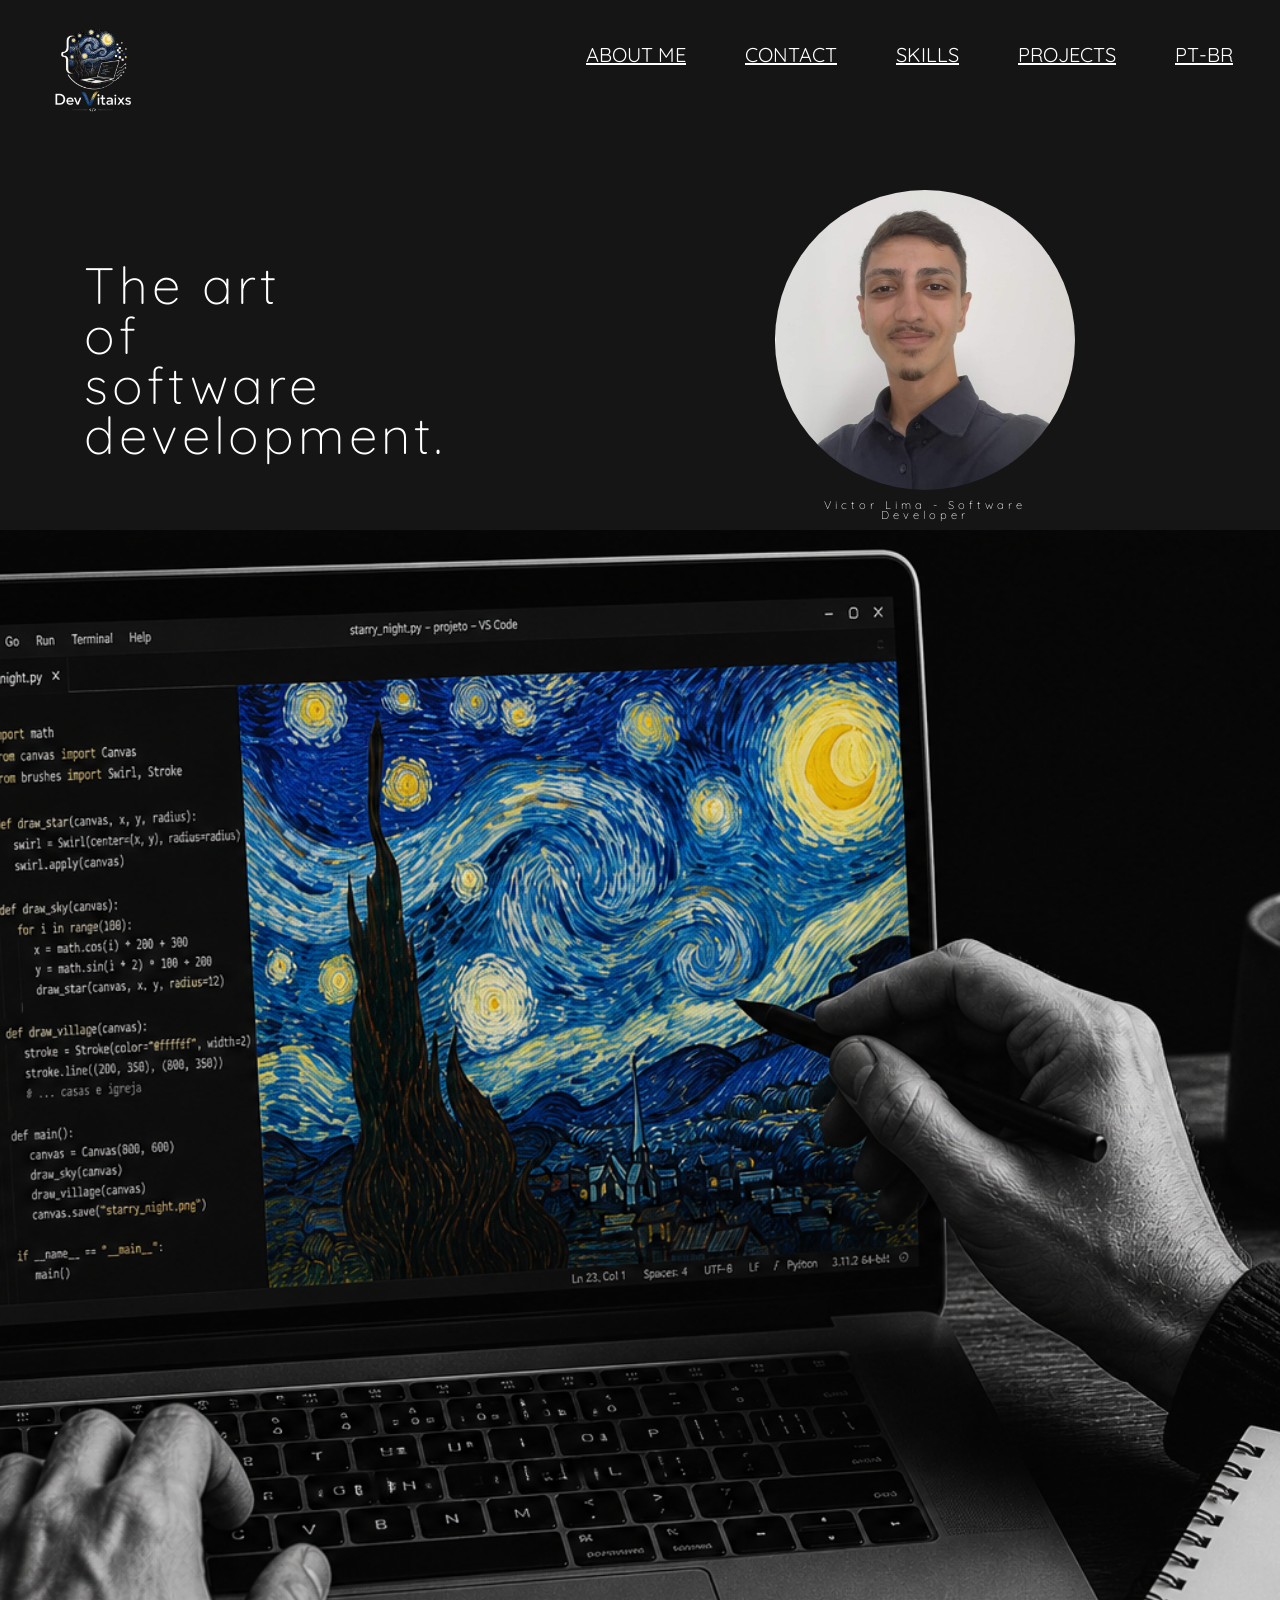
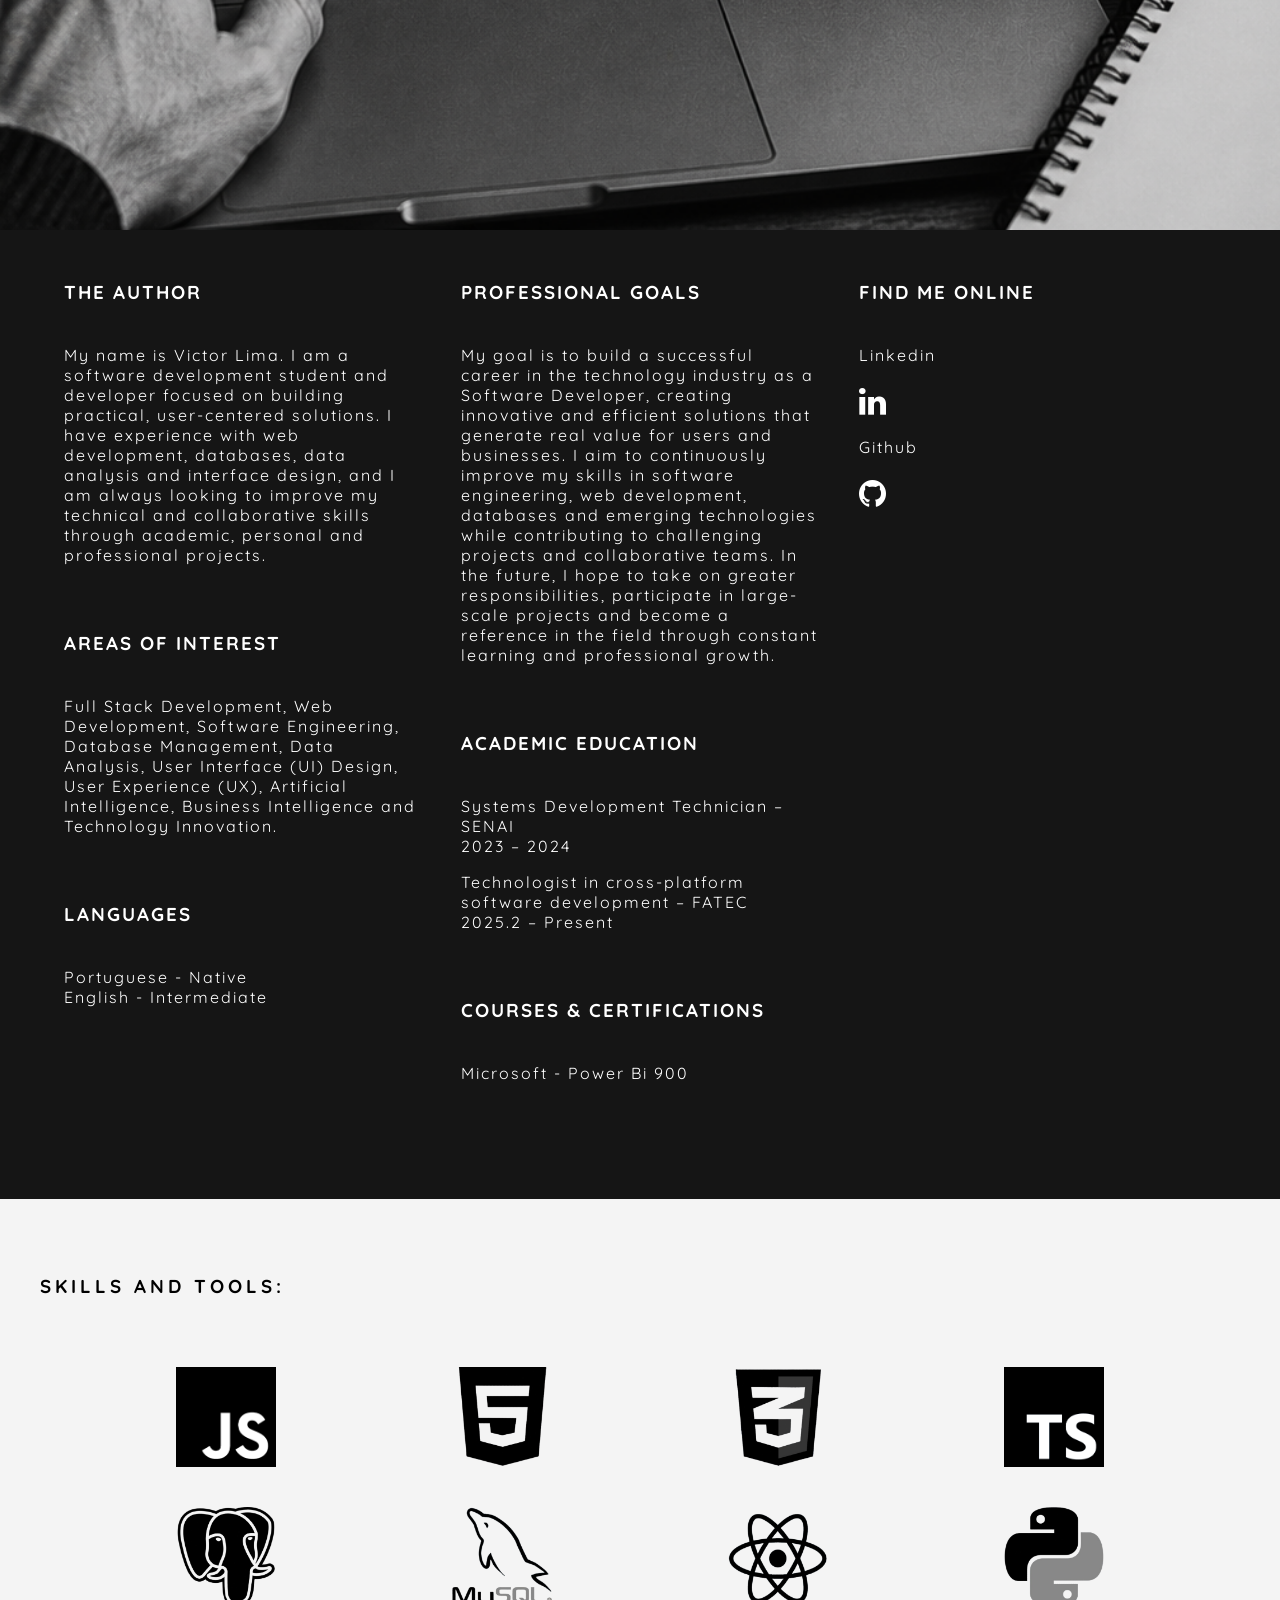
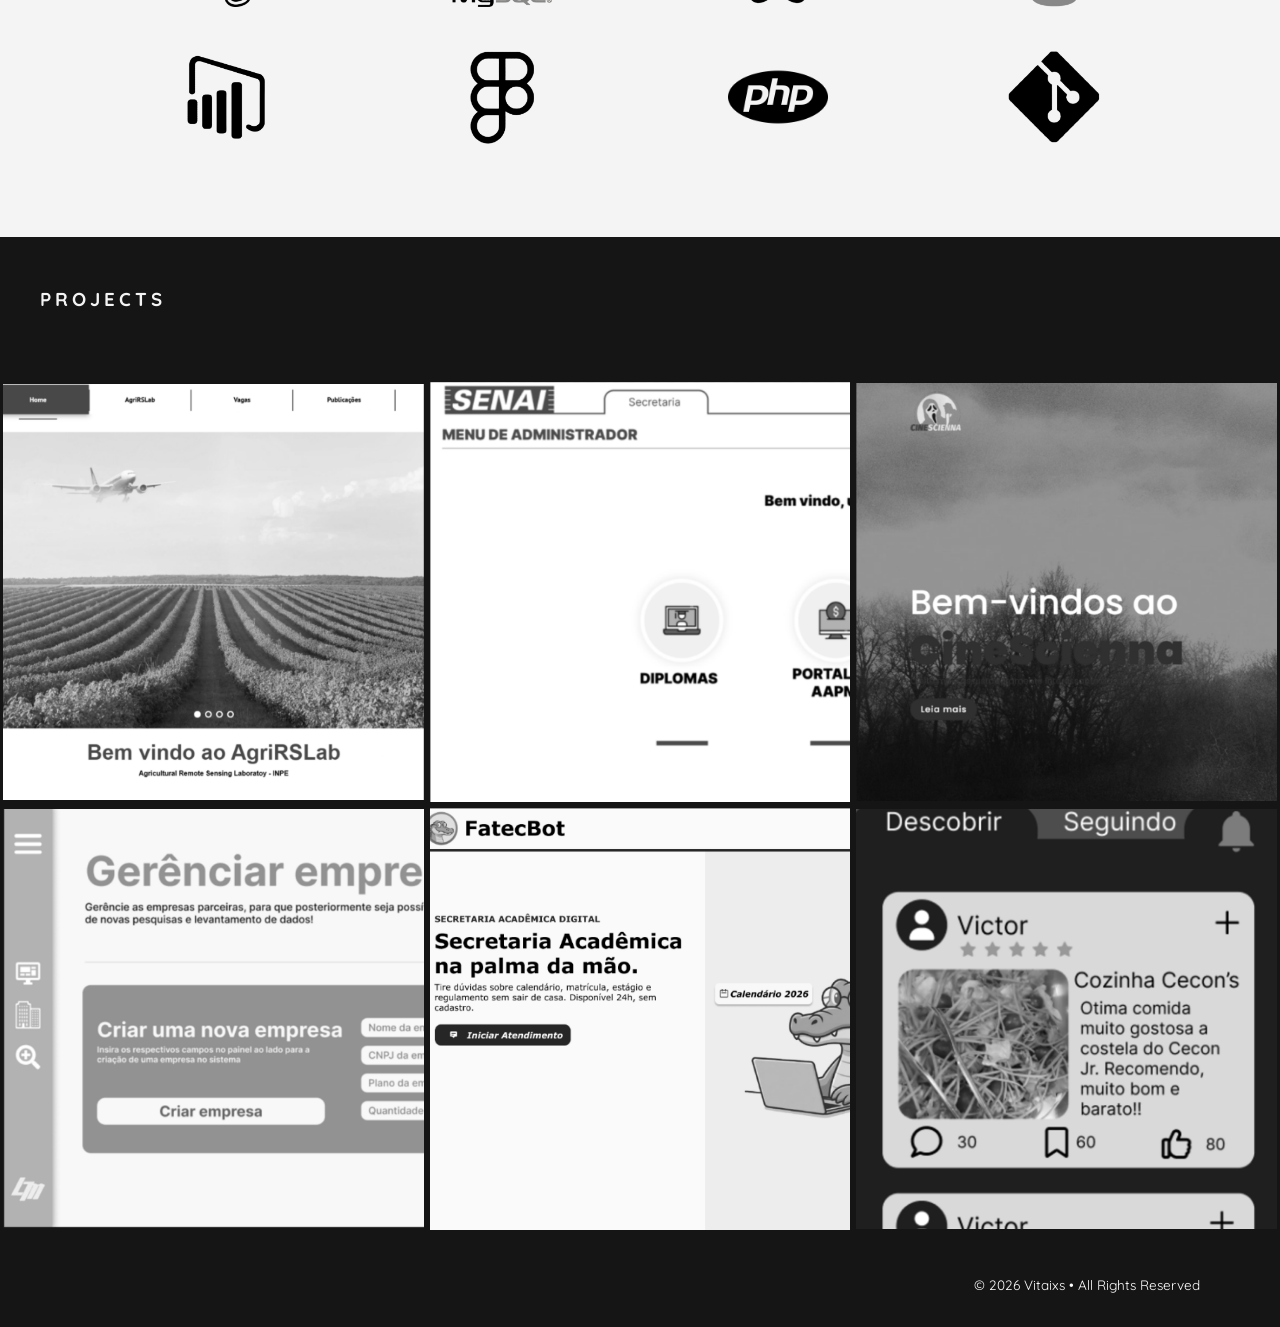
<file: docs/index.html>
<!DOCTYPE html>
<html lang="pt-BR">
<head>
<meta charset="UTF-8">
<meta name="viewport" content="width=device-width, initial-scale=1.0">
<title>Dev Vitaixs - Portfolio</title>
<link rel="stylesheet" href="style.css">
<link rel="icon" type="image/png" href="assets/Logo.png">
</head>
<body>

<header>
<nav>
<div class="logo-box">
<h1 class="logo">
<a class="a-logo" href="">
<img id="menuIcon" src="assets/Logo.png">
</a>
</h1>
</div>

<ul class="ul-0">
<li class="li-0"><a class="a-0" href="#container-4">about me</a></li>
<li class="li-0"><a class="a-0" href="#container-5">contact</a></li>
<li class="li-0"><a class="a-0" href="#container-2">skills</a></li>
<li class="li-0"><a class="a-0" href="#container-3">projects</a></li>
<li class="li-0"><a class="a-0" href="pt-br/index.html">PT-BR</a></li>
</ul>
</nav>
</header>

<div class="textBox">
<div>
<p>The art of software development.</p>
</div>

<div class="profile-pic">
<img src="assets/ProfilePic.jfif" alt="Profile">
<p class="subtitle">Victor Lima - Software Developer</p>
</div>
</div>

<div id="container-1" class="container-fluid"></div>
<div id="container-4">

<section class="about">
<h3>THE AUTHOR</h3>

<p>
My name is Victor Lima. I am a software development student and developer focused on building practical, user-centered solutions. I have experience with web development, databases, data analysis and interface design, and I am always looking to improve my technical and collaborative skills through academic, personal and professional projects.
</p>

<h3>AREAS OF INTEREST</h3>
<p>
Full Stack Development, Web Development, Software Engineering, Database Management, Data Analysis, User Interface (UI) Design, User Experience (UX), Artificial Intelligence, Business Intelligence and Technology Innovation.
</p>

<h3>LANGUAGES</h3>
    <p>
        Portuguese - Native<br>
        English - Intermediate
    </p>

</section>

<section class="about">
<h3>PROFESSIONAL GOALS</h3>
<p>
My goal is to build a successful career in the technology industry as a Software Developer, creating innovative and efficient solutions that generate real value for users and businesses. I aim to continuously improve my skills in software engineering, web development, databases and emerging technologies while contributing to challenging projects and collaborative teams. In the future, I hope to take on greater responsibilities, participate in large-scale projects and become a reference in the field through constant learning and professional growth.
</p>

    <h3>ACADEMIC EDUCATION</h3>
    <p>
Systems Development Technician – SENAI<br>
2023 – 2024
</p>

<p>
Technologist in cross-platform software development – FATEC<br>
2025.2 – Present
</p>

    <h3>COURSES & CERTIFICATIONS</h3>
    <p>
        Microsoft - Power Bi 900
    </p>

</section>

<section class="about" id="container-5">

<h3>FIND ME ONLINE</h3>
<p>
        Linkedin
</p>
<a href="https://www.linkedin.com/in/victorcoutinhodelimamartins/" class="social-icon" target="_blank">
<i class="fa fa-linkedin"></i>
</a>
<br>
<p>
        Github
</p>
<a href="https://github.com/Vitaixs" class="social-icon" target="_blank">
<i class="fa fa-github"></i>
</a>

</section>

</div>
<div id="container-2" class="container-fluid">

<div class="row header">
<div class="col-xs-12">
<h3>SKILLS AND TOOLS:</h3>
</div>
</div>

<div class="row skills-block">
<div class="row-skills-icons">
<img src="assets/JSLogo.png">
<img src="assets/htmlLogo.png">
<img src="assets/csslogo.png">
<img src="assets/TSLogo.png">
</div>

<div class="row-skills-icons">
<img src="assets/postgresqlLogo.png">
<img src="assets/mysqllogo.png">
<img src="assets/ReactLogo.png">
<img src="assets/pythonLogo.png">
</div>

<div class="row-skills-icons">
<img src="assets/BILogo.png">
<img src="assets/FigmaLogo.png">
<img src="assets/PHPLogo.webp">
<img src="assets/GitLogo.png">
</div>
</div>
</div>

<div id="container-3">
<h3>PROJECTS</h3>

<ul id="grid">

<li>
<a class="gridCell" href="#" onclick="openProjectModal('Website for the remote sensing laboratory.','Fatec - Academic Project','College - First semester','Web platform developed to showcase and organize AgrirsLab projects in a clear and accessible way. The system was designed as a digital portfolio, allowing users to explore project information, objectives, technologies and results through an intuitive and responsive interface.','Experience as a scrum master, front-end developer, and designer.','HTML, CSS, JS, Figma & POSTGRESQL','https://github.com/NightHawksDevelopers/ABP-1'); return false;">
<img class="gridImg" src="assets/Projeto1.png">
<span class="gridOverlay"></span>
<span class="gridText">View Project</span>
</a>
</li>

<li>
<a class="gridCell" href="#" onclick="openProjectModal('Facilitator for the school office.','Senai - Academic Project','Technical course - Fouth semester','Administrative management system developed to streamline and optimize internal processes within the SENAI secretary office. The platform centralized information and automated routine tasks, reducing manual work and improving the efficiency of administrative operations.','Front-end development and design','Tailwind, laravel, Figma','https://github.com/Tao0zz/secretaria-senai'); return false;">
<img class="gridImg" src="assets/Projeto2.png">
<span class="gridOverlay"></span>
<span class="gridText">View Project</span>
</a>
</li>

<li>
<a class="gridCell" href="#" onclick="openProjectModal('Website about horror movies','Senai - Academic Project','Technical course - Second semester','Online discussion platform developed for horror movie enthusiasts to share opinions, reviews and recommendations. The forum allows users to create topics, interact with the community and explore discussions about classic and contemporary horror productions in an organized and engaging environment.','Experience as a scrum master, front-end developer, and back-end developer.','HTML, CSS, JS & PHP','https://github.com/Vitaixs/sprint3'); return false;">
<img class="gridImg" src="assets/Projeto3.png">
<span class="gridOverlay"></span>
<span class="gridText">View Project</span>
</a>
</li>

<li>
<a class="gridCell" href="#" onclick="openProjectModal('LiderMed System','Professional Project','Does not apply','Web-based research platform developed to support the organization, consultation and analysis of medicinal information. The system provides a centralized environment for accessing research data, facilitating the study of treatments, substances and medical findings through an intuitive and structured interface.','Front-end development and design','Figma, HTML & CSS','https://www.figma.com/proto/XLZPw4Iag6ITmfm8Nv0rMG/L%C3%ADderMed-Forms?node-id=1-2&p=f&t=FfQxaXXuGOvRip0b-0&scaling=min-zoom&content-scaling=fixed&page-id=0%3A1&starting-point-node-id=1%3A2'); return false;">
<img class="gridImg" src="assets/Projeto4.png">
<span class="gridOverlay"></span>
<span class="gridText">View Project</span>
</a>
</li>

<li>
<a class="gridCell" href="#" onclick="openProjectModal('FatecBOT','Fatec - Academic Project','College - Second semester','Academic chatbot developed to assist students of Fatec Jacareí by providing quick and accessible information about academic procedures, schedules, courses, enrollment, documentation and other services offered by the institution. The system was designed to improve communication between students and the secretary office, reducing response times and increasing access to information.','Front-end development','TS, React, Figma & PostgreSQL','https://github.com/seliganessesdevs012/FATECBOT-ABP'); return false;">
<img class="gridImg" src="assets/Projeto5.png">
<span class="gridOverlay"></span>
<span class="gridText">View Project</span>
</a>
</li>

<li>
<a class="gridCell" href="#" onclick="openProjectModal('Mestre Cuca','Fatec - Academic Project','College - First semester','Mobile application prototype designed to help users discover, evaluate and share experiences about restaurants. The interface was developed with a focus on usability and visual appeal, allowing users to browse establishments, view ratings, read reviews and find recommendations based on their preferences.','Design','Figma','https://www.figma.com/proto/P234EpFpunwOB1BFlCwj3z/Mestre-Cuca?node-id=0-1&p=f&t=GQ3kw3iGxW8ZH1jW-0&scaling=scale-down&content-scaling=fixed&page-id=0%3A1'); return false;">
<img class="gridImg" src="assets/Projeto6.png">
<span class="gridOverlay"></span>
<span class="gridText">View Project</span>
</a>
</li>

</ul>
</div>



<div id="projectModal" class="modal">
<div class="modal-content">

<span class="close" onclick="closeProjectModal()">&times;</span>

<h2 id="modalTitle"></h2>

<p><strong>Project Type:</strong> <span id="modalCategory"></span></p>
<p><strong>Semester:</strong> <span id="modalSemester"></span></p>
<p><strong>Description:</strong> <span id="modalDescription"></span></p>
<p><strong>Personal Contribution:</strong> <span id="modalContribution"></span></p>
<p><strong>Technologies:</strong> <span id="modalTech"></span></p>

<a id="modalRepo" target="_blank">View Project</a>

</div>
</div>

<footer>
<p>© 2026 Vitaixs • All Rights Reserved</p>
</footer>

<script>
function openProjectModal(title,category,semester,description,contribution,tech,repo){
document.getElementById("modalTitle").innerText=title;
document.getElementById("modalCategory").innerText=category;
document.getElementById("modalSemester").innerText=semester;
document.getElementById("modalDescription").innerText=description;
document.getElementById("modalContribution").innerText=contribution;
document.getElementById("modalTech").innerText=tech;
document.getElementById("modalRepo").href=repo;
document.getElementById("projectModal").style.display="flex";
}

function closeProjectModal(){
document.getElementById("projectModal").style.display="none";
}

window.onclick=function(event){
const modal=document.getElementById("projectModal");
if(event.target===modal){
closeProjectModal();
}
}
</script>

</body>
</html>
</file>
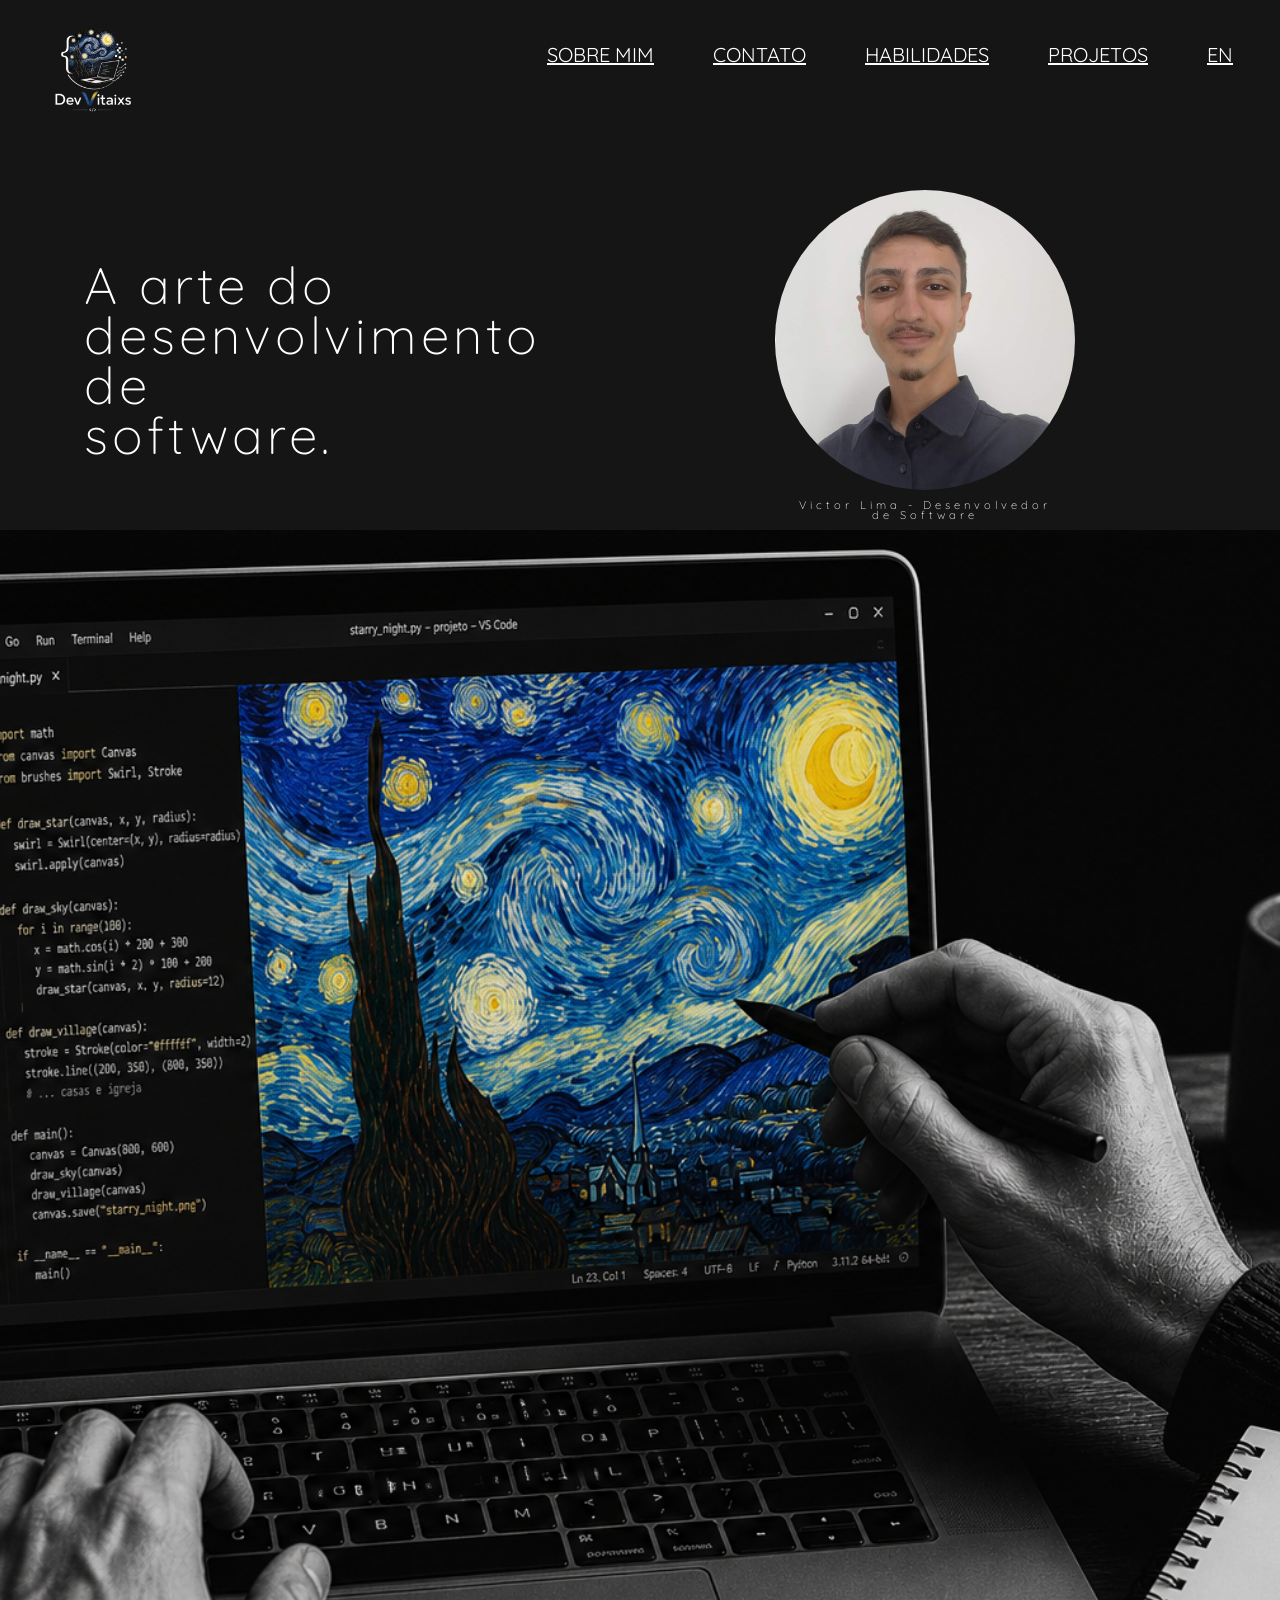
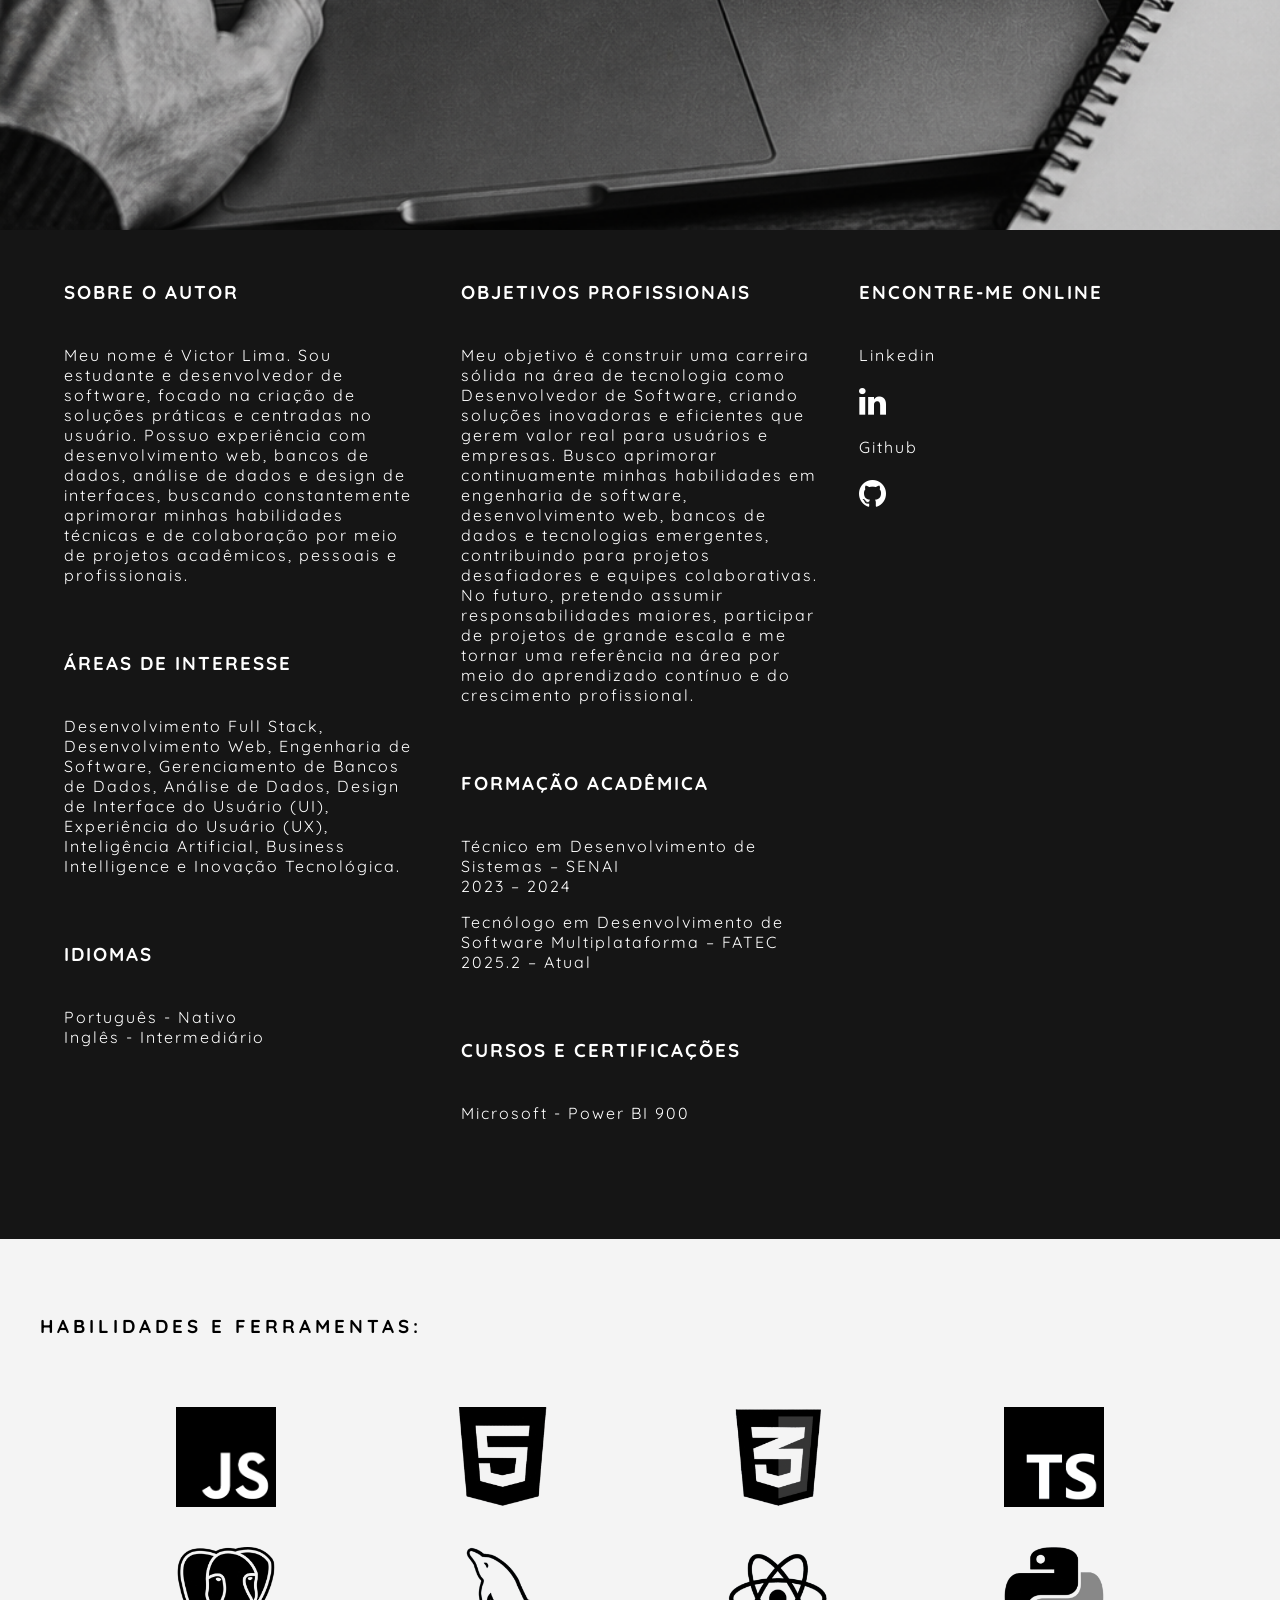
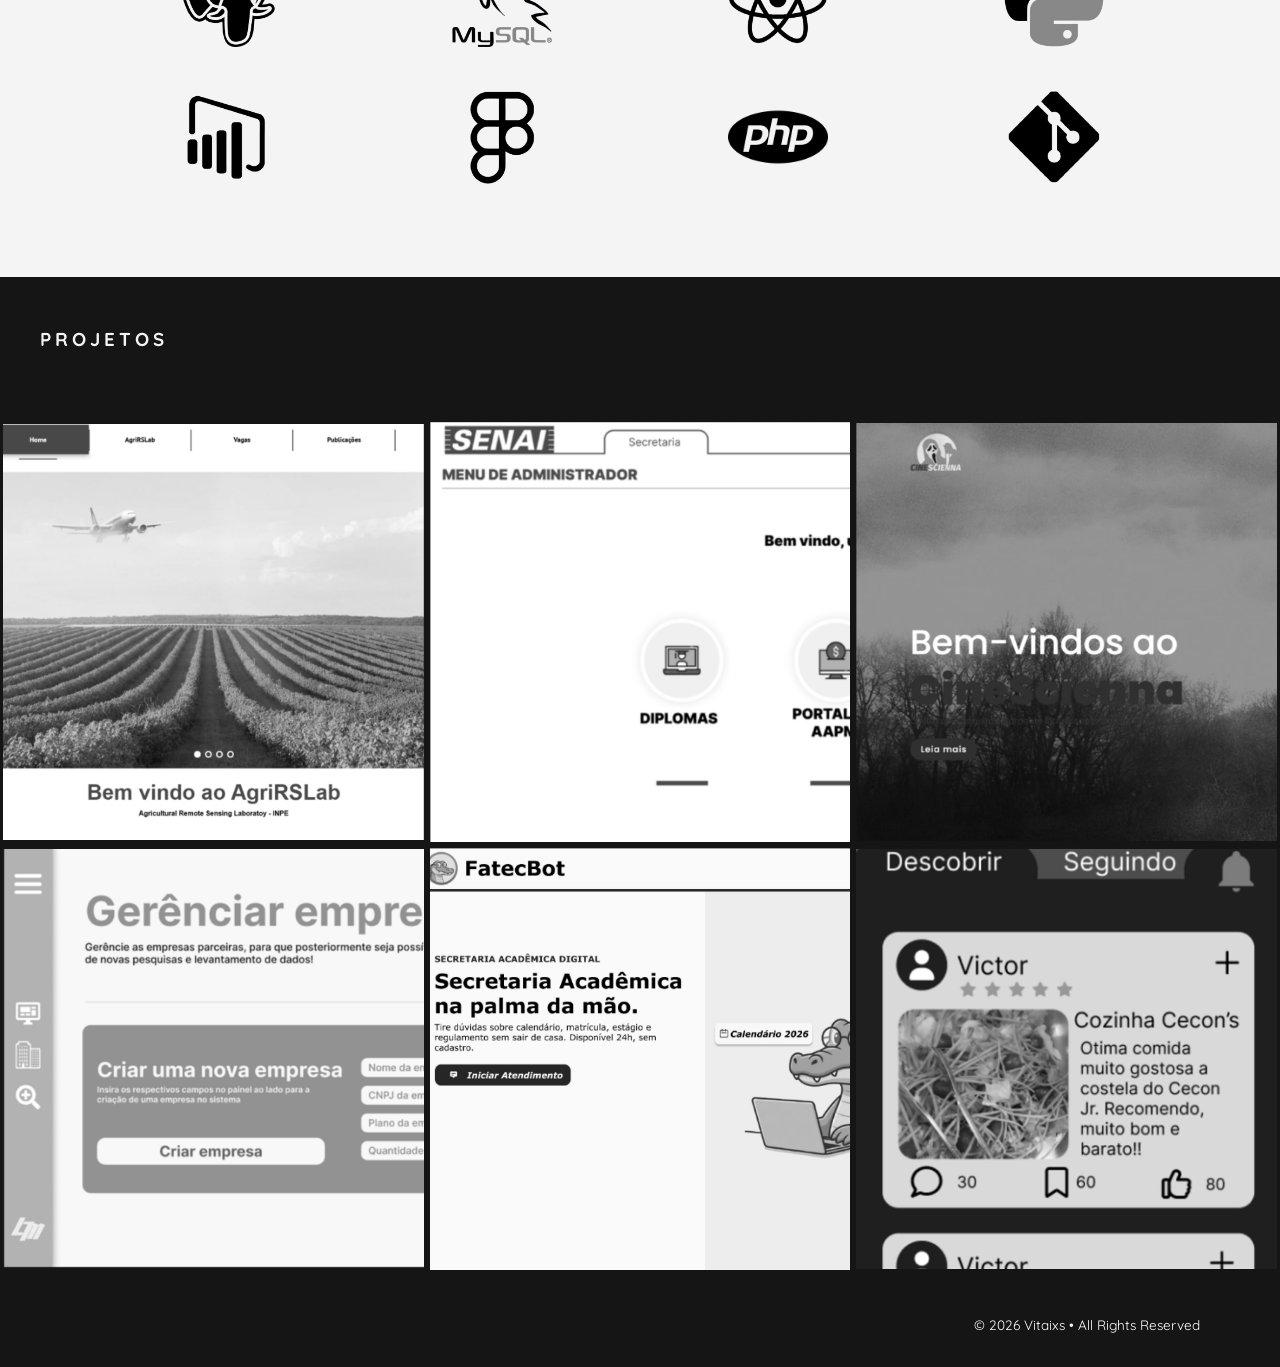
<file: docs/pt-br/index.html>
<!DOCTYPE html>
<html lang="pt-BR">
<head>
<meta charset="UTF-8">
<meta name="viewport" content="width=device-width, initial-scale=1.0">
<title>Dev Vitaixs - Portfolio</title>
<link rel="stylesheet" href="style.css">
<link rel="icon" type="image/png" href="assets/Logo.png">
</head>
<body>

<header>
<nav>
<div class="logo-box">
<h1 class="logo">
<a class="a-logo" href="">
<img id="menuIcon" src="assets/Logo.png">
</a>
</h1>
</div>

<ul class="ul-0">
<li class="li-0"><a class="a-0" href="#container-4">sobre mim</a></li>
<li class="li-0"><a class="a-0" href="#container-5">contato</a></li>
<li class="li-0"><a class="a-0" href="#container-2">habilidades</a></li>
<li class="li-0"><a class="a-0" href="#container-3">projetos</a></li>
<li class="li-0"><a class="a-0" href="../index.html">EN</a></li>
</ul>
</nav>
</header>

<div class="textBox">
<div>
<p>A arte do desenvolvimento de software.</p>
</div>

<div class="profile-pic">
<img src="assets/ProfilePic.jfif" alt="Profile">
<p class="subtitle">Victor Lima - Desenvolvedor de Software</p>
</div>
</div>

<div id="container-1" class="container-fluid"></div>
<div id="container-4">

<section class="about">
<h3>SOBRE O AUTOR</h3>

<p>
Meu nome é Victor Lima. Sou estudante e desenvolvedor de software, focado na criação de soluções práticas e centradas no usuário. Possuo experiência com desenvolvimento web, bancos de dados, análise de dados e design de interfaces, buscando constantemente aprimorar minhas habilidades técnicas e de colaboração por meio de projetos acadêmicos, pessoais e profissionais.
</p>

<h3>ÁREAS DE INTERESSE</h3>
<p>
Desenvolvimento Full Stack, Desenvolvimento Web, Engenharia de Software, Gerenciamento de Bancos de Dados, Análise de Dados, Design de Interface do Usuário (UI), Experiência do Usuário (UX), Inteligência Artificial, Business Intelligence e Inovação Tecnológica.
</p>

<h3>IDIOMAS</h3>
<p>
Português - Nativo<br>
Inglês - Intermediário
</p>

</section>

<section class="about">
<h3>OBJETIVOS PROFISSIONAIS</h3>

<p>
Meu objetivo é construir uma carreira sólida na área de tecnologia como Desenvolvedor de Software, criando soluções inovadoras e eficientes que gerem valor real para usuários e empresas. Busco aprimorar continuamente minhas habilidades em engenharia de software, desenvolvimento web, bancos de dados e tecnologias emergentes, contribuindo para projetos desafiadores e equipes colaborativas. No futuro, pretendo assumir responsabilidades maiores, participar de projetos de grande escala e me tornar uma referência na área por meio do aprendizado contínuo e do crescimento profissional.
</p>

<h3>FORMAÇÃO ACADÊMICA</h3>

<p>
Técnico em Desenvolvimento de Sistemas – SENAI<br>
2023 – 2024
</p>

<p>
Tecnólogo em Desenvolvimento de Software Multiplataforma – FATEC<br>
2025.2 – Atual
</p>

<h3>CURSOS E CERTIFICAÇÕES</h3>

<p>
Microsoft - Power BI 900
</p>

</section>

<section class="about" id="container-5">

<h3>ENCONTRE-ME ONLINE</h3>

<p>
        Linkedin
</p>
<a href="https://www.linkedin.com/in/victorcoutinhodelimamartins/" class="social-icon" target="_blank">
<i class="fa fa-linkedin"></i>
</a>
<br>
<p>
        Github
</p>
<a href="https://github.com/Vitaixs" class="social-icon" target="_blank">
<i class="fa fa-github"></i>
</a>

</section>

</div>
<div id="container-2" class="container-fluid">

<div class="row header">
<div class="col-xs-12">
<h3>HABILIDADES E FERRAMENTAS:</h3>
</div>
</div>

<div class="row skills-block">
<div class="row-skills-icons">
<img src="assets/JSLogo.png">
<img src="assets/htmlLogo.png">
<img src="assets/csslogo.png">
<img src="assets/TSLogo.png">
</div>

<div class="row-skills-icons">
<img src="assets/postgresqlLogo.png">
<img src="assets/mysqllogo.png">
<img src="assets/ReactLogo.png">
<img src="assets/pythonLogo.png">
</div>

<div class="row-skills-icons">
<img src="assets/BILogo.png">
<img src="assets/FigmaLogo.png">
<img src="assets/PHPLogo.webp">
<img src="assets/GitLogo.png">
</div>
</div>
</div>

<div id="container-3">
<h3>PROJETOS</h3>

<ul id="grid">

<li>
<a class="gridCell" href="#" onclick="openProjectModal(
'Website para o laboratório de sensoriamento remoto',
'Fatec - Projeto Acadêmico',
'Faculdade - Primeiro semestre',
'Plataforma web desenvolvida para apresentar e organizar os projetos do AgrirsLab de forma clara e acessível. O sistema foi projetado como um portfólio digital, permitindo que os usuários explorem informações dos projetos, objetivos, tecnologias e resultados por meio de uma interface intuitiva e responsiva.',
'Experiência como Scrum Master, desenvolvedor front-end e designer.',
'HTML, CSS, JS, Figma e PostgreSQL',
'https://github.com/NightHawksDevelopers/ABP-1'
); return false;">
<img class="gridImg" src="assets/Projeto1.png">
<span class="gridOverlay"></span>
<span class="gridText">Ver projeto</span>
</a>
</li>

<li>
<a class="gridCell" href="#" onclick="openProjectModal(
'Facilitador para a secretaria escolar',
'SENAI - Projeto Acadêmico',
'Curso Técnico - Quarto semestre',
'Sistema de gestão administrativa desenvolvido para otimizar processos internos da secretaria do SENAI. A plataforma centraliza informações e automatiza tarefas rotineiras, reduzindo trabalho manual e aumentando a eficiência das operações administrativas.',
'Desenvolvimento front-end e design.',
'Tailwind, Laravel e Figma',
'https://github.com/Tao0zz/secretaria-senai'
); return false;">
<img class="gridImg" src="assets/Projeto2.png">
<span class="gridOverlay"></span>
<span class="gridText">Ver projeto</span>
</a>
</li>

<li>
<a class="gridCell" href="#" onclick="openProjectModal(
'Website sobre filmes de terror',
'SENAI - Projeto Acadêmico',
'Curso Técnico - Segundo semestre',
'Plataforma de discussão online desenvolvida para entusiastas de filmes de terror compartilharem opiniões, críticas e recomendações. O fórum permite que os usuários criem tópicos, interajam com a comunidade e explorem discussões sobre produções de terror clássicas e contemporâneas em um ambiente organizado e envolvente.',
'Experiência como Scrum Master, desenvolvedor front-end e back-end.',
'HTML, CSS, JS & PHP',
'https://github.com/Vitaixs/sprint3'
); return false;">
<img class="gridImg" src="assets/Projeto3.png">
<span class="gridOverlay"></span>
<span class="gridText">Ver projeto</span>
</a>
</li>

<li>
<a class="gridCell" href="#" onclick="openProjectModal(
'Sistema LiderMed',
'Projeto Profissional',
'Não se aplica',
'Plataforma de pesquisa baseada na web desenvolvida para apoiar a organização, consulta e análise de informações medicinais. O sistema fornece um ambiente centralizado para acessar dados de pesquisa, facilitando o estudo de tratamentos, substâncias e descobertas médicas por meio de uma interface intuitiva e estruturada.',
'Desenvolvimento front-end e design.',
'Figma, HTML & CSS',
'https://www.figma.com/proto/XLZPw4Iag6ITmfm8Nv0rMG/L%C3%ADderMed-Forms?node-id=1-2&p=f&t=FfQxaXXuGOvRip0b-0&scaling=min-zoom&content-scaling=fixed&page-id=0%3A1&starting-point-node-id=1%3A2'
); return false;">
<img class="gridImg" src="assets/Projeto4.png">
<span class="gridOverlay"></span>
<span class="gridText">Ver projeto</span>
</a>
</li>

<li>
<a class="gridCell" href="#" onclick="openProjectModal(
'FatecBOT',
'Fatec - Projeto Acadêmico',
'College - Segundo semestre',
'Chatbot acadêmico desenvolvido para auxiliar os alunos da Fatec Jacareí ao fornecer informações rápidas e acessíveis sobre procedimentos acadêmicos, horários, cursos, matrículas, documentação e outros serviços oferecidos pela instituição. O sistema foi projetado para melhorar a comunicação entre os alunos e a secretaria, reduzindo os tempos de resposta e aumentando o acesso às informações.',
'Desenvolvimento front-end',
'TS, React, Figma & PostgreSQL',
'https://github.com/seliganessesdevs012/FATECBOT-ABP'
); return false;">
<img class="gridImg" src="assets/Projeto5.png">
<span class="gridOverlay"></span>
<span class="gridText">Ver projeto</span>
</a>
</li>

<li>
<a class="gridCell" href="#" onclick="openProjectModal(
'Mestre Cuca',
'Fatec - Projeto Acadêmico',
'College - Primeiro semestre',
'Protótipo de aplicação mobile desenvolvido para ajudar os usuários a descobrir, avaliar e compartilhar experiências sobre restaurantes. A interface foi desenvolvida com foco em usabilidade e aparência visual, permitindo que os usuários naveguem por estabelecimentos, vejam avaliações, leiam críticas e encontrem recomendações com base em suas preferências.',
'Design',
'Figma',
'https://www.figma.com/proto/P234EpFpunwOB1BFlCwj3z/Mestre-Cuca?node-id=0-1&p=f&t=GQ3kw3iGxW8ZH1jW-0&scaling=scale-down&content-scaling=fixed&page-id=0%3A1'
); return false;">
<img class="gridImg" src="assets/Projeto6.png">
<span class="gridOverlay"></span>
<span class="gridText">Ver projeto</span>
</a>
</li>

</ul>
</div>



<div id="projectModal" class="modal">
<div class="modal-content">

<span class="close" onclick="closeProjectModal()">&times;</span>

<h2 id="modalTitle"></h2>

<p><strong>Tipo do Projeto:</strong> <span id="modalCategory"></span></p>
<p><strong>Semestre:</strong> <span id="modalSemester"></span></p>
<p><strong>Descrição:</strong> <span id="modalDescription"></span></p>
<p><strong>Contribuição Pessoal:</strong> <span id="modalContribution"></span></p>
<p><strong>Tecnologias:</strong> <span id="modalTech"></span></p>

<a id="modalRepo" target="_blank">Ver Projeto</a>

</div>
</div>

<footer>
<p>© 2026 Vitaixs • All Rights Reserved</p>
</footer>

<script>
function openProjectModal(title,category,semester,description,contribution,tech,repo){
document.getElementById("modalTitle").innerText=title;
document.getElementById("modalCategory").innerText=category;
document.getElementById("modalSemester").innerText=semester;
document.getElementById("modalDescription").innerText=description;
document.getElementById("modalContribution").innerText=contribution;
document.getElementById("modalTech").innerText=tech;
document.getElementById("modalRepo").href=repo;
document.getElementById("projectModal").style.display="flex";
}

function closeProjectModal(){
document.getElementById("projectModal").style.display="none";
}

window.onclick=function(event){
const modal=document.getElementById("projectModal");
if(event.target===modal){
closeProjectModal();
}
}
</script>

</body>
</html>
</file>
<file: docs/style.css>
@import url(https://netdna.bootstrapcdn.com/font-awesome/4.6.3/css/font-awesome.css);

@import 'https://fonts.googleapis.com/css?family=Abel|Bungee+Hairline|Cinzel|Poiret+One|Quicksand|Raleway';
/*
font-family: 'Poiret One', cursive;
font-family: 'Quicksand', sans-serif;
font-family: 'Cinzel', serif;
font-family: 'Raleway', sans-serif;
font-family: 'Abel', sans-serif;
font-family: 'Bungee Hairline', cursive;
*/

html {
  scroll-behavior: smooth;
}

body {
  font-family: 'Quicksand', sans-serif;
  background-color: #F4F4F4;
  max-width: 100%;
  margin: 0;
}
/* Start: menu*/
header {
  background: #151515;
  width: 100%;
  left: 0;
}

#menuIcon {
    width: 100px;
    height: 100px;
}
nav {
  max-width: 95%;
  margin: 0 auto;
  padding: 20px 0;
  overflow: hidden;
}

.logo-box {
  float: left;
  margin-left: 10px;
}

.logo {
  margin: 0;
  height: 70px;
  text-align: center;
}

.ul-0 {
  margin: 0;
  padding-left: 0;
  list-style: none;
  float: right;
  height: 140px;
  line-height: 70px;
  text-align:center;
}

.a-logo {
  text-decoration: none;
  display: inline-block;
  position: relative;
  
}

.a-0 {
  color: white;
  text-transform: uppercase;
  font-size:125%;
  padding: 15px;
}

.a-0:hover {
    color: #868686;
    text-decoration: none;
}

.li-0 {
  display: inline-block;
  margin-left: 25px;
  transition: .5s linear;
  scroll-behavior: smooth;
}

.a-0:hover:after{
  width: 100%;
}
@media screen and (max-width:574px) {
  .logo-box {
    float: none;
    margin: 0 auto;
  }
  .ul-0 {
    float: none;
    margin: 0 25px;
    }
 .li-0:first-of-type {margin-left:0}
}

@media screen and (max-width:493px) {
nav {
  overflow: visible
}
.ul-0 {
  height: auto;
  padding-top: 30px;
  line-height: 30px;
}
.li-0 {
  display: block;
  margin: 0;
}
}

/* end of menu -> textBox*/
.textBox {
  height: 350px;
  background-color: #151515;
  display: flex;
  justify-content: space-evenly;
}

.textBox div{
  width: 40%;
}

.profile-pic {
  padding: 0px 40px 0 40px;
  justify-content: center;
  display: flex;
  align-items: center;
  flex-direction: column;
}

.textBox .profile-pic p{
  font-size: 70%;
  line-height: 10px;
  padding: 10px 0px 0px 0px;
  text-align: center;
}
.profile-pic img{
  border-radius: 50%;
  height: 300px;
}

 .textBox p {
  letter-spacing: 4px;
  color: white;
  padding: 80px 5% 0 5%;
  font-size: 320%;
  max-width: 50%;
  line-height: 50px;
  font-weight: 100;
  margin: 0;
}
/* end of textBox-> heroBox*/

#container-1 { 
  height: 1300px;
  display: block;
  margin-left: auto;
  margin-right: auto;  
  width: 100%;
  background: url(assets/5b224f0e-d04e-4704-ae53-a40af75836c0.png) no-repeat center center; 
-webkit-background-size: cover;
-moz-background-size: cover;
-o-background-size: cover;
background-size: cover;
}

/* end of heroBox -> skillBox*/

.skills-block img{
  width: 100px;
  height: 100px;
  margin-bottom: 40px;
}

.row-skills-icons{
  margin: 0;
  display: flex;
  justify-content: space-evenly;
  width: 100%;
}
#container-2 { 
  background: #F4F4F4;
  margin-bottom: 50px;
  margin-top: 25px;
}

#container-2 h3 {
  letter-spacing: 4px;
  padding: 50px 40px 50px 40px;
}

.row-fluid {
    width: 100%;
}

.skills-block {
    text-align: center;
}

.iconSkill {
    margin-bottom: 60px;
}

/* end of skillBox -> workBox*/
#container-3 {
  background-color:#151515;

}

#container-3 h3{
  color:#F4F4F4;
padding: 50px 40px 50px 40px;
  letter-spacing: 4px;
}

#grid {
    max-width:100%;
    margin:0 auto;
    padding:0;
    font-size:0;
    list-style:none;
    background-color:#151515;
  
}
#grid li {
    display: inline-block;
    width:25%;
    vertical-align:middle;
    box-sizing:border-box;
    margin:0;
    padding:0;
}
        
.gridCell {
  border:3px solid #151515;
    display:block;
    position: relative;
    overflow:hidden;
}
        
.gridImg {
    display:block;
    width: 100%;
    height: auto;
    border:none;
    transform:scale(1);
    transition:all 0.8s;
    -webkit-filter: grayscale(100%); /* Chrome, Safari, Opera */
    filter: grayscale(100%);
  
    
}

#grid li:hover .gridImg {
    transform:scale(1.05);
      -webkit-filter: grayscale(0%); /* Chrome, Safari, Opera */
    filter: grayscale(0%);
  
}
        
/* If have the overlay layer */
.gridOverlay {
    position: absolute;
    display:block;
    top: 0;
    left: 0;
    bottom: 0;
    right: 0;
    margin: auto;
    background: #F4F4F4;
    background-size: 50px 50px;
    opacity:0;
    transition:all 0.6s;
  
}
#grid li:hover .gridOverlay {
    opacity:0.2;
  
}

.gridText {
    display:block;
    box-sizing:border-box;
    position:absolute;
    margin: auto auto auto -4.1em;
    left: 50%;
    padding: 15px;
    text-align:center;
    background-color: #151515;
  border-radius: .2em;
  
    font-size:18px;
    top:50%;
    color:white;
    opacity:0;
    transform:translateY(30px);
    transition:all .4s;
}
#grid li:hover .gridText {
    transform:translateY(0px);
    opacity:0.9;
}

@media (max-width: 9000px) {
    #grid li {
        width:33.33%;
    }
}
@media (max-width: 800px) {
    .textBox {
        flex-direction: column;
        align-items: center;
        height: 720px;
    }

    .textBox P{
        padding-top: 20px;
        max-width: 80%;
    }

    .textBox div{
      width: 100%;
      display: flex;
      justify-content: center;
    }

    #container-1{
      height: 600px;
    }
    .profile-pic{
      padding: 0;
    }
    
}
@media (max-width: 700px) {
    #grid li {
        width:50%;
    }

    .row-skills-icons{
      flex-direction: column;
      align-items: center;
    }

    .skills-block{
      display: flex;
    }
}

@media (max-width: 550px) {
    #grid li {
        width:100%;
    }

    .skills-block{
      display: block;
    }

    .profile-pic{
      justify-content: center;
    }
    .profile-pic img{
      width: 80%;
      height: auto;
      padding: 0 10% 0 10%;
    }

    .textBox .profile-pic p{
      text-align: center;
    }

    .textBox p{
      font-size: 200%;
    }
    
    .email {
      font-size: 70%;
    }
}

/* end of workBox -> aboutBox*/

#container-4 {
  width: 90%;  
  padding-left: 5%;
  padding-right: 5%;
  margin: 0;
  padding-bottom: 100px;
  background: #151515;
  color: white;
  display: flex;
  justify-content: space-between;
}

.about {
  display: block;
  letter-spacing: 2px;
  width: 30%;
}


.follow {
  display: block;
  letter-spacing: 2px;
}

.about h3, .follow h3 {
  padding: 50px 0 25px 0;
  margin: 0;  
}

.social-icon {
  font-size: 200%;
  padding: 0 20px 0 0;
}

.social-icon i {
  color: white;
}

.buttonSend {
    background-color: #F4F4F4;
    border: none;
    border-radius: .2em;
    color: black;
    padding: 8px 24px;
    text-align: center;
    text-decoration: none;
    display: inline-block;
    font-size: 16px;
    margin: 4px 2px;
    cursor: pointer;
  font-weight: bold;
}

.buttonSend:hover {
    background-color: #919191;
  color: #D7D7D7;
}
/*end of aboutBox --> footer*/

footer { 
    padding: 30px 80px 20px 0;
    display: block;
    background:#151515; 
    color: white;
    font-size: 85%;
    text-align: end;
}

/*end of footer*/
/* ===== PORTFOLIO REQUIREMENTS ===== */

#container-4{
    display:flex;
    flex-wrap:wrap;
    justify-content:space-between;
    gap:40px;
}

.about{
    flex:1;
}



.info-block h4{
    margin-top:20px;
    margin-bottom:10px;
}

.info-block p{
    margin-top:0;
    line-height:1.6;
}

/* ===== MODAL ===== */

.modal{
    display:none;
    position:fixed;
    z-index:9999;
    left:0;
    top:0;
    width:100%;
    height:100%;
    background:rgba(0,0,0,0.8);
    justify-content:center;
    align-items:center;
}

.modal-content{
    background:#F4F4F4;
    color:#151515;
    width:90%;
    max-width:700px;
    padding:30px;
    border-radius:8px;
    position:relative;
    max-height:80vh;
    overflow-y:auto;
}

.modal-content h2{
    margin-top:0;
}

.close{
    position:absolute;
    right:20px;
    top:15px;
    font-size:32px;
    cursor:pointer;
    font-weight:bold;
}

.close:hover{
    opacity:0.7;
}

#modalRepo{
    display:inline-block;
    margin-top:20px;
    padding:12px 20px;
    background:#151515;
    color:white;
    text-decoration:none;
    border-radius:5px;
}

#modalRepo:hover{
    opacity:0.85;
}

/* RESPONSIVO */

@media(max-width:900px){

    #container-4{
        display:block;
    }

    .about,
    #container-6,
    .follow{
        width:100%;
    }
}

a .social-icon {
    text-decoration: none;
    color: #15151500;
}
</file>
<file: docs/pt-br/style.css>
@import url(https://netdna.bootstrapcdn.com/font-awesome/4.6.3/css/font-awesome.css);

@import 'https://fonts.googleapis.com/css?family=Abel|Bungee+Hairline|Cinzel|Poiret+One|Quicksand|Raleway';
/*
font-family: 'Poiret One', cursive;
font-family: 'Quicksand', sans-serif;
font-family: 'Cinzel', serif;
font-family: 'Raleway', sans-serif;
font-family: 'Abel', sans-serif;
font-family: 'Bungee Hairline', cursive;
*/

html {
  scroll-behavior: smooth;
}

body {
  font-family: 'Quicksand', sans-serif;
  background-color: #F4F4F4;
  max-width: 100%;
  margin: 0;
}
/* Start: menu*/
header {
  background: #151515;
  width: 100%;
  left: 0;
}

#menuIcon {
    width: 100px;
    height: 100px;
}
nav {
  max-width: 95%;
  margin: 0 auto;
  padding: 20px 0;
  overflow: hidden;
}

.logo-box {
  float: left;
  margin-left: 10px;
}

.logo {
  margin: 0;
  height: 70px;
  text-align: center;
}

.ul-0 {
  margin: 0;
  padding-left: 0;
  list-style: none;
  float: right;
  height: 140px;
  line-height: 70px;
  text-align:center;
}

.a-logo {
  text-decoration: none;
  display: inline-block;
  position: relative;
  
}

.a-0 {
  color: white;
  text-transform: uppercase;
  font-size:125%;
  padding: 15px;
}

.a-0:hover {
    color: #868686;
    text-decoration: none;
}

.li-0 {
  display: inline-block;
  margin-left: 25px;
  transition: .5s linear;
  scroll-behavior: smooth;
}

.a-0:hover:after{
  width: 100%;
}
@media screen and (max-width:574px) {
  .logo-box {
    float: none;
    margin: 0 auto;
  }
  .ul-0 {
    float: none;
    margin: 0 25px;
    }
 .li-0:first-of-type {margin-left:0}
}

@media screen and (max-width:493px) {
nav {
  overflow: visible
}
.ul-0 {
  height: auto;
  padding-top: 30px;
  line-height: 30px;
}
.li-0 {
  display: block;
  margin: 0;
}
}

/* end of menu -> textBox*/
.textBox {
  height: 350px;
  background-color: #151515;
  display: flex;
  justify-content: space-evenly;
}

.textBox div{
  width: 40%;
}

.profile-pic {
  padding: 0px 40px 0 40px;
  justify-content: center;
  display: flex;
  align-items: center;
  flex-direction: column;
}

.textBox .profile-pic p{
  font-size: 70%;
  line-height: 10px;
  padding: 10px 0px 0px 0px;
  text-align: center;
}
.profile-pic img{
  border-radius: 50%;
  height: 300px;
}

 .textBox p {
  letter-spacing: 4px;
  color: white;
  padding: 80px 5% 0 5%;
  font-size: 320%;
  max-width: 50%;
  line-height: 50px;
  font-weight: 100;
  margin: 0;
}
/* end of textBox-> heroBox*/

#container-1 { 
  height: 1300px;
  display: block;
  margin-left: auto;
  margin-right: auto;  
  width: 100%;
  background: url(assets/5b224f0e-d04e-4704-ae53-a40af75836c0.png) no-repeat center center; 
-webkit-background-size: cover;
-moz-background-size: cover;
-o-background-size: cover;
background-size: cover;
}

/* end of heroBox -> skillBox*/

.skills-block img{
  width: 100px;
  height: 100px;
  margin-bottom: 40px;
}

.row-skills-icons{
  margin: 0;
  display: flex;
  justify-content: space-evenly;
  width: 100%;
}
#container-2 { 
  background: #F4F4F4;
  margin-bottom: 50px;
  margin-top: 25px;
}

#container-2 h3 {
  letter-spacing: 4px;
  padding: 50px 40px 50px 40px;
}

.row-fluid {
    width: 100%;
}

.skills-block {
    text-align: center;
}

.iconSkill {
    margin-bottom: 60px;
}

/* end of skillBox -> workBox*/
#container-3 {
  background-color:#151515;

}

#container-3 h3{
  color:#F4F4F4;
padding: 50px 40px 50px 40px;
  letter-spacing: 4px;
}

#grid {
    max-width:100%;
    margin:0 auto;
    padding:0;
    font-size:0;
    list-style:none;
    background-color:#151515;
  
}
#grid li {
    display: inline-block;
    width:25%;
    vertical-align:middle;
    box-sizing:border-box;
    margin:0;
    padding:0;
}
        
.gridCell {
  border:3px solid #151515;
    display:block;
    position: relative;
    overflow:hidden;
}
        
.gridImg {
    display:block;
    width: 100%;
    height: auto;
    border:none;
    transform:scale(1);
    transition:all 0.8s;
    -webkit-filter: grayscale(100%); /* Chrome, Safari, Opera */
    filter: grayscale(100%);
  
    
}

#grid li:hover .gridImg {
    transform:scale(1.05);
      -webkit-filter: grayscale(0%); /* Chrome, Safari, Opera */
    filter: grayscale(0%);
  
}
        
/* If have the overlay layer */
.gridOverlay {
    position: absolute;
    display:block;
    top: 0;
    left: 0;
    bottom: 0;
    right: 0;
    margin: auto;
    background: #F4F4F4;
    background-size: 50px 50px;
    opacity:0;
    transition:all 0.6s;
  
}
#grid li:hover .gridOverlay {
    opacity:0.2;
  
}

.gridText {
    display:block;
    box-sizing:border-box;
    position:absolute;
    margin: auto auto auto -4.1em;
    left: 50%;
    padding: 15px;
    text-align:center;
    background-color: #151515;
  border-radius: .2em;
  
    font-size:18px;
    top:50%;
    color:white;
    opacity:0;
    transform:translateY(30px);
    transition:all .4s;
}
#grid li:hover .gridText {
    transform:translateY(0px);
    opacity:0.9;
}

@media (max-width: 9000px) {
    #grid li {
        width:33.33%;
    }
}
@media (max-width: 800px) {
    .textBox {
        flex-direction: column;
        align-items: center;
        height: 720px;
    }

    .textBox P{
        padding-top: 20px;
        max-width: 80%;
    }

    .textBox div{
      width: 100%;
      display: flex;
      justify-content: center;
    }

    #container-1{
      height: 600px;
    }
    .profile-pic{
      padding: 0;
    }
    
}
@media (max-width: 700px) {
    #grid li {
        width:50%;
    }

    .row-skills-icons{
      flex-direction: column;
      align-items: center;
    }

    .skills-block{
      display: flex;
    }
}

@media (max-width: 550px) {
    #grid li {
        width:100%;
    }

    .skills-block{
      display: block;
    }

    .profile-pic{
      justify-content: center;
    }
    .profile-pic img{
      width: 80%;
      height: auto;
      padding: 0 10% 0 10%;
    }

    .textBox .profile-pic p{
      text-align: center;
    }

    .textBox p{
      font-size: 200%;
    }
    
    .email {
      font-size: 70%;
    }
}

/* end of workBox -> aboutBox*/

#container-4 {
  width: 90%;  
  padding-left: 5%;
  padding-right: 5%;
  margin: 0;
  padding-bottom: 100px;
  background: #151515;
  color: white;
  display: flex;
  justify-content: space-between;
}

.about {
  display: block;
  letter-spacing: 2px;
  width: 30%;
}


.follow {
  display: block;
  letter-spacing: 2px;
}

.about h3, .follow h3 {
  padding: 50px 0 25px 0;
  margin: 0;  
}

.social-icon {
  font-size: 200%;
  padding: 0 20px 0 0;
}

.social-icon i {
  color: white;
}

.buttonSend {
    background-color: #F4F4F4;
    border: none;
    border-radius: .2em;
    color: black;
    padding: 8px 24px;
    text-align: center;
    text-decoration: none;
    display: inline-block;
    font-size: 16px;
    margin: 4px 2px;
    cursor: pointer;
  font-weight: bold;
}

.buttonSend:hover {
    background-color: #919191;
  color: #D7D7D7;
}
/*end of aboutBox --> footer*/

footer { 
    padding: 30px 80px 20px 0;
    display: block;
    background:#151515; 
    color: white;
    font-size: 85%;
    text-align: end;
}

/*end of footer*/
/* ===== PORTFOLIO REQUIREMENTS ===== */

#container-4{
    display:flex;
    flex-wrap:wrap;
    justify-content:space-between;
    gap:40px;
}

.about{
    flex:1;
}



.info-block h4{
    margin-top:20px;
    margin-bottom:10px;
}

.info-block p{
    margin-top:0;
    line-height:1.6;
}

/* ===== MODAL ===== */

.modal{
    display:none;
    position:fixed;
    z-index:9999;
    left:0;
    top:0;
    width:100%;
    height:100%;
    background:rgba(0,0,0,0.8);
    justify-content:center;
    align-items:center;
}

.modal-content{
    background:#F4F4F4;
    color:#151515;
    width:90%;
    max-width:700px;
    padding:30px;
    border-radius:8px;
    position:relative;
    max-height:80vh;
    overflow-y:auto;
}

.modal-content h2{
    margin-top:0;
}

.close{
    position:absolute;
    right:20px;
    top:15px;
    font-size:32px;
    cursor:pointer;
    font-weight:bold;
}

.close:hover{
    opacity:0.7;
}

#modalRepo{
    display:inline-block;
    margin-top:20px;
    padding:12px 20px;
    background:#151515;
    color:white;
    text-decoration:none;
    border-radius:5px;
}

#modalRepo:hover{
    opacity:0.85;
}

/* RESPONSIVO */

@media(max-width:900px){

    #container-4{
        display:block;
    }

    .about,
    #container-6,
    .follow{
        width:100%;
    }
}

a .social-icon {
    text-decoration: none;
    color: #15151500;
}
</file>
